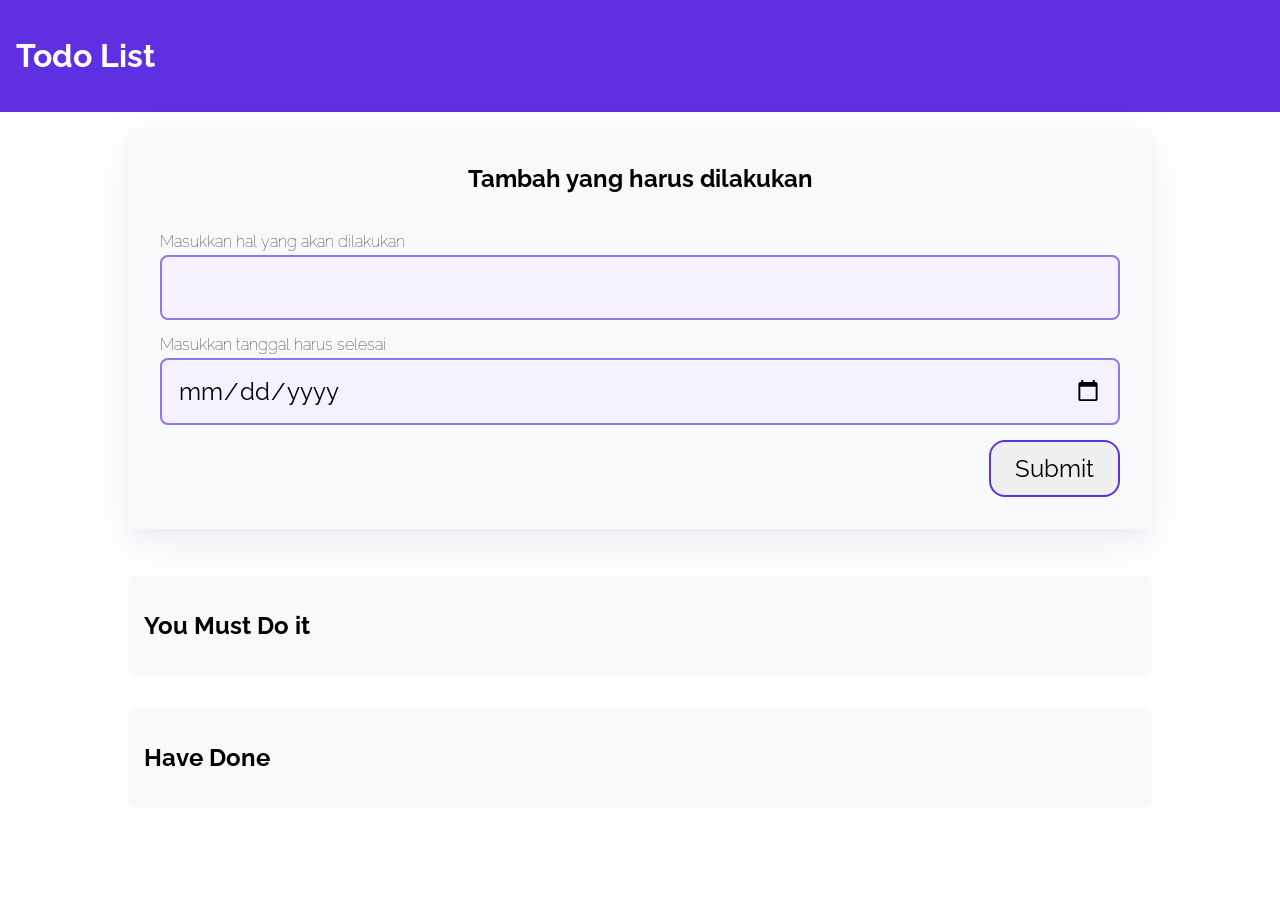
<file: index.html>
<!DOCTYPE html>
<html lang="en">
  <head>
    <meta charset="UTF-8" />
    <meta http-equiv="X-UA-Compatible" content="IE=edge" />
    <meta name="viewport" content="width=device-width, initial-scale=1.0" />
    <title>Todo Apps</title>
    <link rel="stylesheet" href="css/style.css" />
  </head>

  <body>
    <header>
      <h1>Todo List</h1>
    </header>

    <div class="wrapper">
      <div class="container bg-white shadow">
        <h2 class="text-center container-header">
          Tambah yang harus dilakukan
        </h2>
        <form class="form" action="#" id="form">
          <div class="form-group form-title">
            <label for="title">Masukkan hal yang akan dilakukan</label>
            <input type="text" id="title" name="title" required />
          </div>
          <div class="form-group form-title">
            <label for="date">Masukkan tanggal harus selesai</label>
            <input type="date" id="date" name="date" required />
          </div>
          <input
            type="submit"
            value="Submit"
            name="Submit"
            class="btn-submit"
          />
        </form>
      </div>
      <div class="container" style="margin-top: 30px">
        <h2 class="container-header">You Must Do it</h2>
        <div class="list-item" id="todos"></div>
      </div>
      <div class="container">
        <h2 class="container-header">Have Done</h2>
        <div class="list-item" id="completed-todos"></div>
      </div>
    </div>
    <script src="js/data.js"></script>
    <script src="js/dom.js"></script>
    <script src="js/script.js"></script>
  </body>
</html>
</file>
<file: css/style.css>
@import url("https://fonts.googleapis.com/css2?family=Raleway&display=swap");

* {
  box-sizing: border-box;
}

html,
body {
  font-family: Raleway;
  margin: 0;
  padding: 0;
  box-sizing: border-box;
}

header {
  background: #5f30e2;
  padding: 16px;
  color: white;
}

.wrapper {
  display: flex;
  flex-direction: column;
  align-items: center;
}

.wrapper .container {
  width: 1024px;
  border-radius: 8px;
  margin: 16px;
  background: #f8f9fa;
  padding: 16px;
  flex-grow: 1;
  height: fit-content;
}

.item {
  border-radius: 16px;
  margin-top: 16px;
  padding: 12px 24px 12px 24px;
  background: white;
  display: flex;
  align-items: center;
}

.item > .inner h2 {
  margin-bottom: unset;
}

.item > .inner p {
  margin-top: 5px;
}

.form {
  display: flex;
  padding: 16px;
  flex-direction: column;
  height: 300px;
  border-radius: 16px;
}

.form-group {
  display: flex;
  flex-direction: column;
}

.form-group label {
  margin-bottom: 4px;
  font-size: 18;
  font-weight: lighter;
}

.shadow {
  box-shadow: 0 5px 10px rgba(154, 160, 185, 0.05),
    0 15px 40px rgba(166, 173, 201, 0.2);
}

input[type="text"],
input[type="date"] {
  font-family: Raleway;
  background: #f5f1ff;
  border: 2px solid #9475ea;
  border-radius: 8px;
  padding: 16px;
  box-sizing: border-box;
  margin-bottom: 8px;
  font-size: 24px;
}

.btn-submit {
  width: fit-content;
  border: none;
  font-family: Raleway;
  border-radius: 16px;
  padding: 12px 24px;
  border: 2px solid #5f30e2;
  color: black;
  font-size: 24px;
  margin-top: auto;
  align-self: flex-end;
  cursor: pointer;
}

.btn-submit:hover {
  background: #5f30e2;
  color: white;
}

input[type="text"],
input[type="date"],
.btn-submit:focus {
  outline: none;
}

.text-center {
  text-align: center;
}

.form-title {
  margin: auto 0;
}

.check-button {
  background: url("../assets/check-outline.svg");
  background-size: contain;
  width: 40px;
  height: 40px;
  margin-left: auto;
  cursor: pointer;
  border: none;
}

.check-button:hover {
  background: url("../assets/check-solid.svg");
  background-size: contain;
}

.trash-button {
  background: url("../assets/trash-outline.svg");
  background-size: contain;
  width: 40px;
  height: 40px;
  margin-left: 16px;
  cursor: pointer;
  border: none;
}

.trash-button:hover {
  background: url("../assets/trash-fill.svg");
  background-size: contain;
}

.undo-button {
  background: url("../assets/undo-ouline.svg");
  background-size: contain;
  width: 40px;
  height: 40px;
  margin-left: auto;
  cursor: pointer;
  border: none;
}

.undo-button:hover {
  background: url("../assets/undo-ouline.svg");
  background-size: contain;
}

.check-button:focus,
.trash-button {
  outline: none;
}

@media only screen and (max-width: 1024px) {
  .wrapper {
    margin: 0;
  }

  .wrapper .container {
    width: 100%;
  }

  .list-item {
    width: 90%;
  }

  .form {
    width: 100%;
  }
}
</file>
